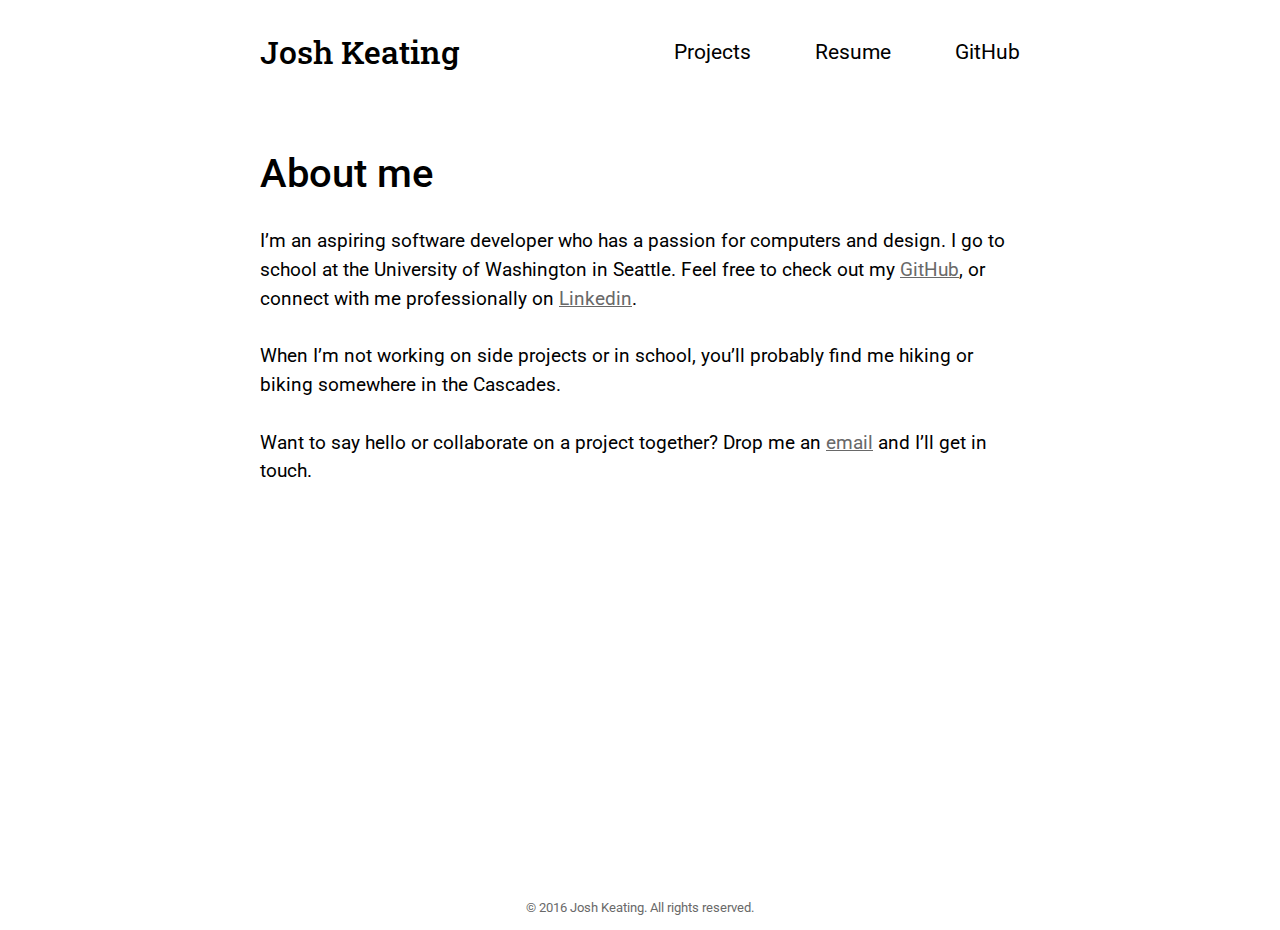
<file: index.html>
<!DOCTYPE html>
<html>
    <head>
        <meta charset="UTF-8" name="viewport" content="width=device-width, initial-scale=1.0">
        <link rel="stylesheet" href="style.css">
        <link href="https://fonts.googleapis.com/css?family=Roboto+Slab:400,700" rel="stylesheet">
        <link href="https://fonts.googleapis.com/css?family=Roboto:400,500" rel="stylesheet">
        <link rel="shortcut icon" href="/favicon.png" type="image/x-icon">
        <link rel="icon" href="/favicon.png" type="image/x-icon">
        <title>
            Josh Keating
        </title>
    </head>
    <body>

        <!-- Header -->
        <div class="wrapper">
            <header class="nav_bar">
                <nav>
                    <div class="row">
                        <h1 class="home">
                            <a href=".">Josh Keating</a>
                        </h1>
                        <ul class="site_links">
                            <li><a href="projects.html">Projects</a></li>
                            <li><a href="resume.html">Resume</a></li>
                            <li><a href="https://github.com/joshkeating">GitHub</a></li>
                        </ul>
                    </div>
                </nav>
            </header>

                <div class="about">
                    <h2 class="about-header">
                        About me
                    </h2>

                    <p>
                        I’m an aspiring software developer who has a passion for computers and design. I go to school at the University of Washington in Seattle. Feel free to check out my <a class="about_links" href="https://github.com/joshkeating">GitHub</a>, or connect with me professionally on <a class="about_links" href="https://www.linkedin.com/in/joshuakeatinginfo">Linkedin</a>.
                        <br>
                        <br>
                        When I’m not working on side projects or in school, you’ll probably find me hiking or biking somewhere in the Cascades.
                        <br>
                        <br>
                        Want to say hello or collaborate on a project together? Drop me an <a class="about_links" href="mailto:josh.keating7@gmail.com">email</a>  and I’ll get in touch.
                    </p>
                </div>
                <div class="push"></div>
        </div>
            
        <div class="footer">
            © 2016 Josh Keating. All rights reserved.
        </div>
    </body>
</html>
</file>
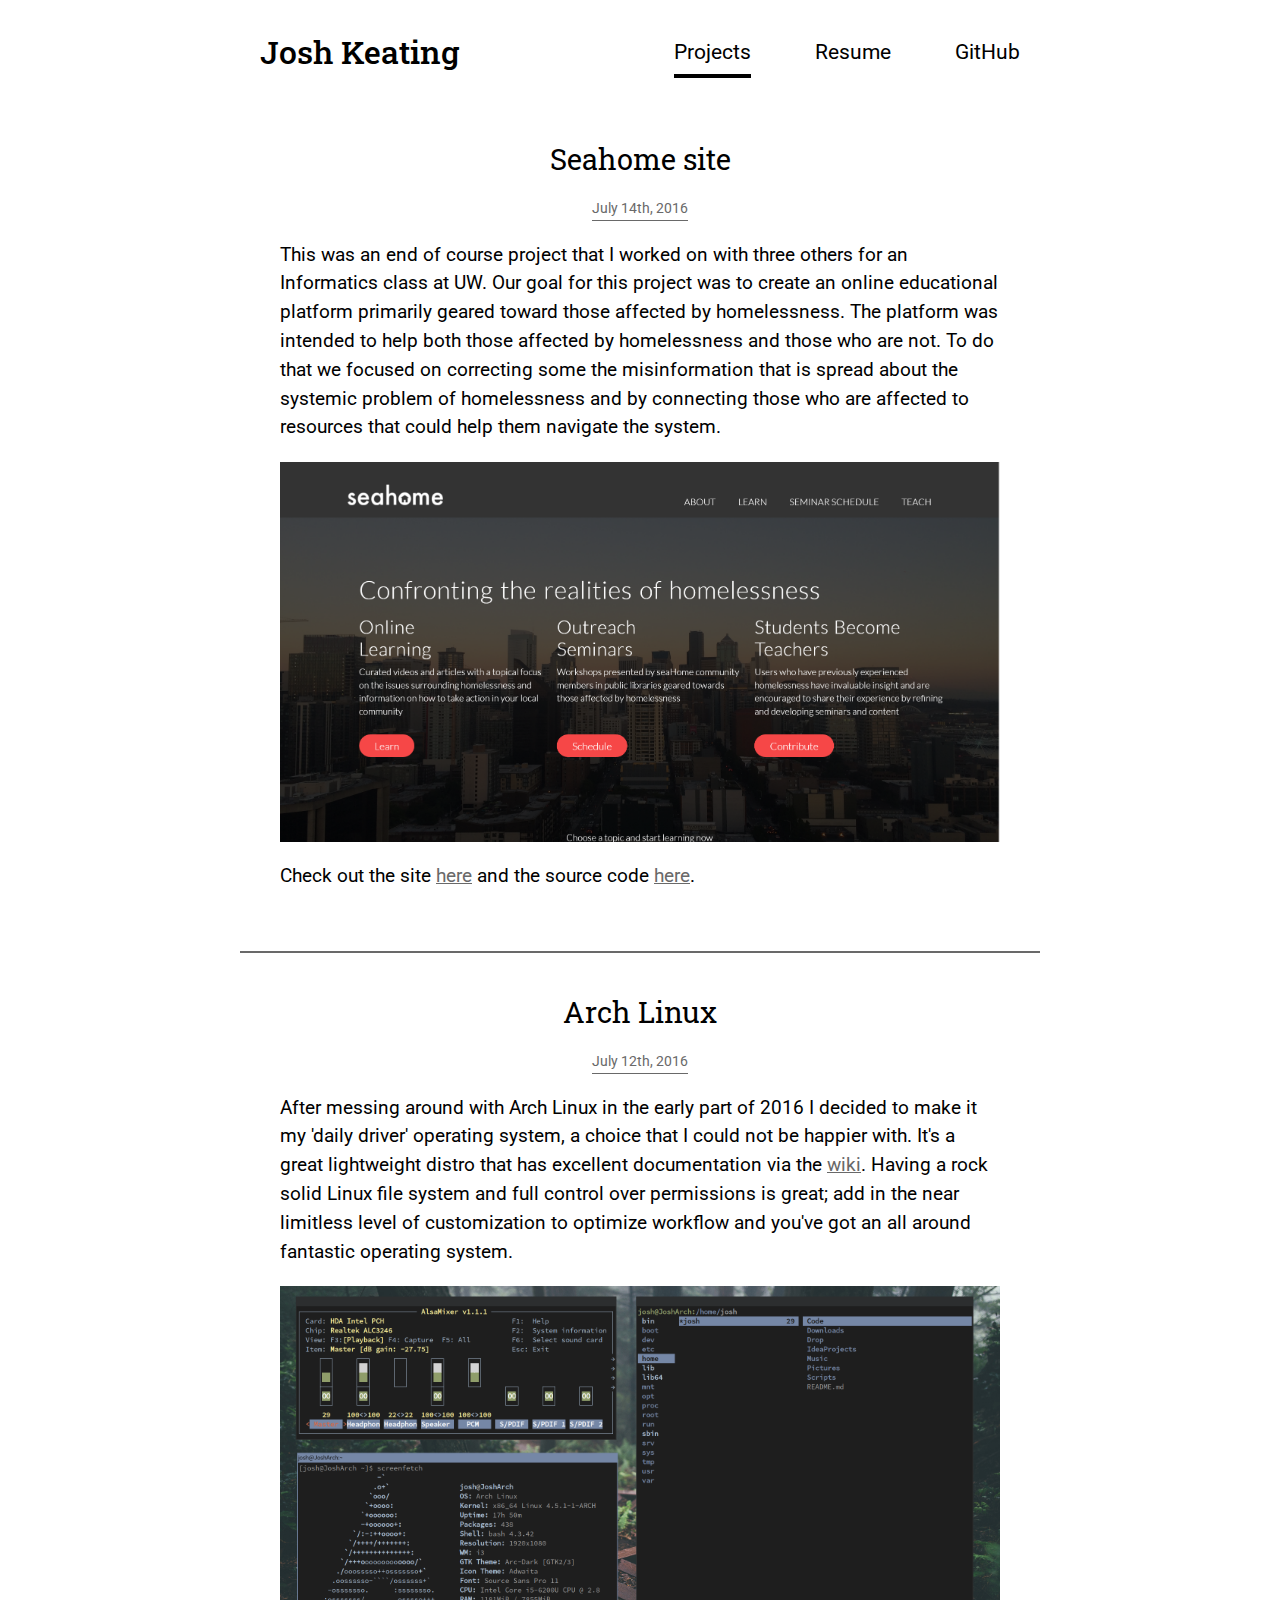
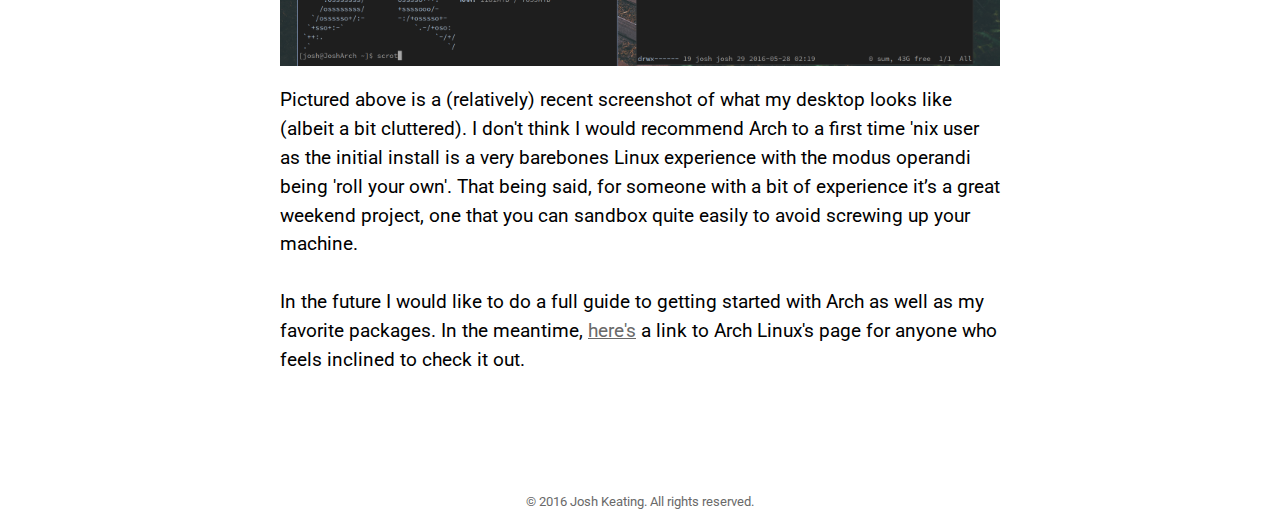
<file: projects.html>
<!DOCTYPE html>
<html>
    <head>
        <meta charset="UTF-8" name="viewport" content="width=device-width, initial-scale=1.0">
        <link rel="stylesheet" href="style.css">
        <link href="https://fonts.googleapis.com/css?family=Roboto+Slab:400,700" rel="stylesheet">
        <link href="https://fonts.googleapis.com/css?family=Roboto:400,500" rel="stylesheet">
        <link rel="shortcut icon" href="/favicon.png" type="image/x-icon">
        <link rel="icon" href="/favicon.png" type="image/x-icon">
        <title>
            Projects
        </title>
    </head>
    <body>

    <!-- Header -->
        <div class="wrapper">
            <header class="nav_bar">
                <nav>
                    <div class="row">
                        <h1 class="home">
                            <a href=".">Josh Keating</a>
                        </h1>
                        <ul class="site_links">
                            <li><a style="border-bottom: 4px solid black;" href="projects.html">Projects</a></li>
                            <li ><a href="resume.html">Resume</a></li>
                            <li><a href="https://github.com/joshkeating">GitHub</a></li>
                        </ul>
                    </div>
                </nav>
            </header>

            <article class="seahome_post">
                <header class="project_head">
                    <h3>
                        Seahome site
                    </h3>

                    <p class="date">
                        July 14th, 2016
                    </p>

                </header>

                <div class="content">
                    <p>
                        This was an end of course project that I worked on with three others for an Informatics class at UW. Our goal for this project was to create an online educational platform primarily geared toward those affected by homelessness. The platform was intended to help both those affected by homelessness and those who are not. To do that we focused on correcting some the misinformation that is spread about the systemic problem of homelessness and by connecting those who are affected to resources that could help them navigate the system.
                    </p>
                    <div class="article_img">
                        <img src="resources/images/seahome-site.PNG" width="720px" height="auto">
                    </div>

                    <p class="below_img">
                        Check out the site <a class="about_links" href="http://seahome.site/">here</a> and the source code <a class="about_links" href="https://github.com/aethanol/seaHome">here</a>.
                    </p>
                </div>

            </article>

            <article class="arch_post">
                <header class="project_head">
                    <h3>
                        Arch Linux
                    </h3>

                    <p class="date">
                        July 12th, 2016
                    </p>

                </header>

                <div class="content">
                    <p>
                        After messing around with Arch Linux in the early part of 2016 I decided to make it my 'daily driver' operating system, a choice that I could not be happier with.  It's a great lightweight distro that has excellent documentation via the <a class="about_links" href="https://wiki.archlinux.org/">wiki</a>. Having a rock solid Linux file system and full control over permissions is great; add in the near limitless level of customization to optimize workflow and you've got an all around fantastic operating system.

                    </p>
                    <div class="article_img">
                        <img src="resources/images/arch_desktop.png" width="720px" height="auto">
                    </div>

                    <p class="below_img">
                        Pictured above is a (relatively) recent screenshot of what my desktop looks like (albeit a bit cluttered). I don't think I would recommend Arch to a first time 'nix user as the initial install is a very barebones Linux experience with the modus operandi being 'roll your own'. That being said, for someone with a bit of experience it’s a great weekend project, one that you can sandbox quite easily to avoid screwing up your machine.
                        <br>
                        <br>
                        In the future I would like to do a full guide to getting started with Arch as well as my favorite packages. In the meantime, <a class="about_links" href="https://www.archlinux.org/">here's</a> a link to Arch Linux's page for anyone who feels inclined to check it out.
                    </p>
                </div>

            </article>

            <div class="push"></div>
        </div>
        
        <div class="footer">
            © 2016 Josh Keating. All rights reserved.
        </div>
    </body> 
</html>
</file>
<file: style.css>
/*
General
*/

* {
    margin: 0;
    padding: 0;
    box-sizing: border-box;
}

html, body {
	height: 100%;
}

.wrapper {
	min-height: 100%;
	margin: 0 auto -30px;
}

.footer, .push {
	height: 30px; /* .push must be the same height as .footer */
    font-family: 'Roboto', sans-serif;
    color:dimgray;
    text-align:center;
    margin-top: 30px;
    font-size: 80%;
}

a {
    text-decoration: none;  
    color: black;
}

h1 {
    font-family: 'Roboto Slab', serif;
    font-weight: 500;
    text-decoration: none;  
    color: black;
}

h2 { 
    font-family: 'Roboto', sans-serif;
    font-weight: 500;
    font-size: 250%;
    text-rendering: optimizeLegibility;
}

h3 {
    font-family: 'Roboto Slab', serif;
    font-weight: 400;  
    color: black;
    text-align: center;
    font-size: 180%;
}

p { 
    font-family: 'Roboto', sans-serif;
    font-weight: 400;
    font-size: 120%;
    line-height: 150%;
    text-rendering: optimizeLegibility;
}

/*
Header
*/

.nav_bar {
    background-color: white;
    background-position: center;
    height: 100px;
}

.row {
    max-width: 800px;
    margin: 0 auto;
    
}

.home {
    height: 40px;
    font-size: 200%;
    text-decoration: none;
    width: auto;
    float: left;
    margin-top: 30px;
    padding-left: 20px
}

.site_links {
    font-family: 'Roboto', sans-serif;
    font-weight: 400;
    float: right;
    list-style: none;
    margin-top: 40px;
    padding-left: 30px;
    padding-right: 20px;
    
}

.site_links li {
    display: inline-block;
    margin-left: 60px;
}

.site_links li a:link,
.site_links li a:visited {
    padding: 10px 0;
    color: black;
    text-decoration: none;
    font-size: 130%;
    border-bottom: 2px solid transparent;
    transition: border-bottom 0.2;   
}

.site_links li a:hover,
.site_links li a:active {
    transition-duration: 0.2s;
    transition-timing-function: ease-in-out;
    border-bottom: 4px solid black;
}

/*
About / Home
*/

.about-header {
    margin-bottom: 30px;
    margin-top: 30px
}

.about {
    max-width: 800px;
    margin: 0 auto;
    padding: 20px
}

.about_links {
    color:dimgrey;
    background-color:transparent;
    text-decoration: underline;
}

/*
Resume 
*/

.resume {
    max-width: 760px;
    margin: 0 auto;
    padding: 20px;
    border-style: solid;
    border-width: 1px;
}

.resume_text {
    max-width: 800px;
    margin: 0 auto;
    padding-left: 20px;
    padding-top: 20px;
    padding-bottom: 30px;      
}

/*
Projects 
*/

.seahome_post {
    max-width: 800px;
    margin: 0 auto;
    padding: 20px;
    border-bottom: 2px solid dimgrey;
}

.project_head {
    padding-top: 20px;
    text-align: center;
}

.date {
    font-family: 'Roboto', sans-serif;
    font-weight: 400;
    font-size: 90%;
    text-rendering: optimizeLegibility;
    color: dimgrey;
    text-align: center;
    padding: inherit;
    border-bottom: 1px solid dimgrey;
    display: inline-block; 
}

.content {
    padding: inherit;
}

.article_img {
    width:720px;
    height:400px;
    overflow:hidden;
    margin: inherit;
    padding-top: inherit;
}

.below_img {
    padding-top: inherit;
    padding-bottom: inherit;
}

.arch_post {
    max-width: 800px;
    margin: 0 auto;
    padding: 20px;
}
</file>
